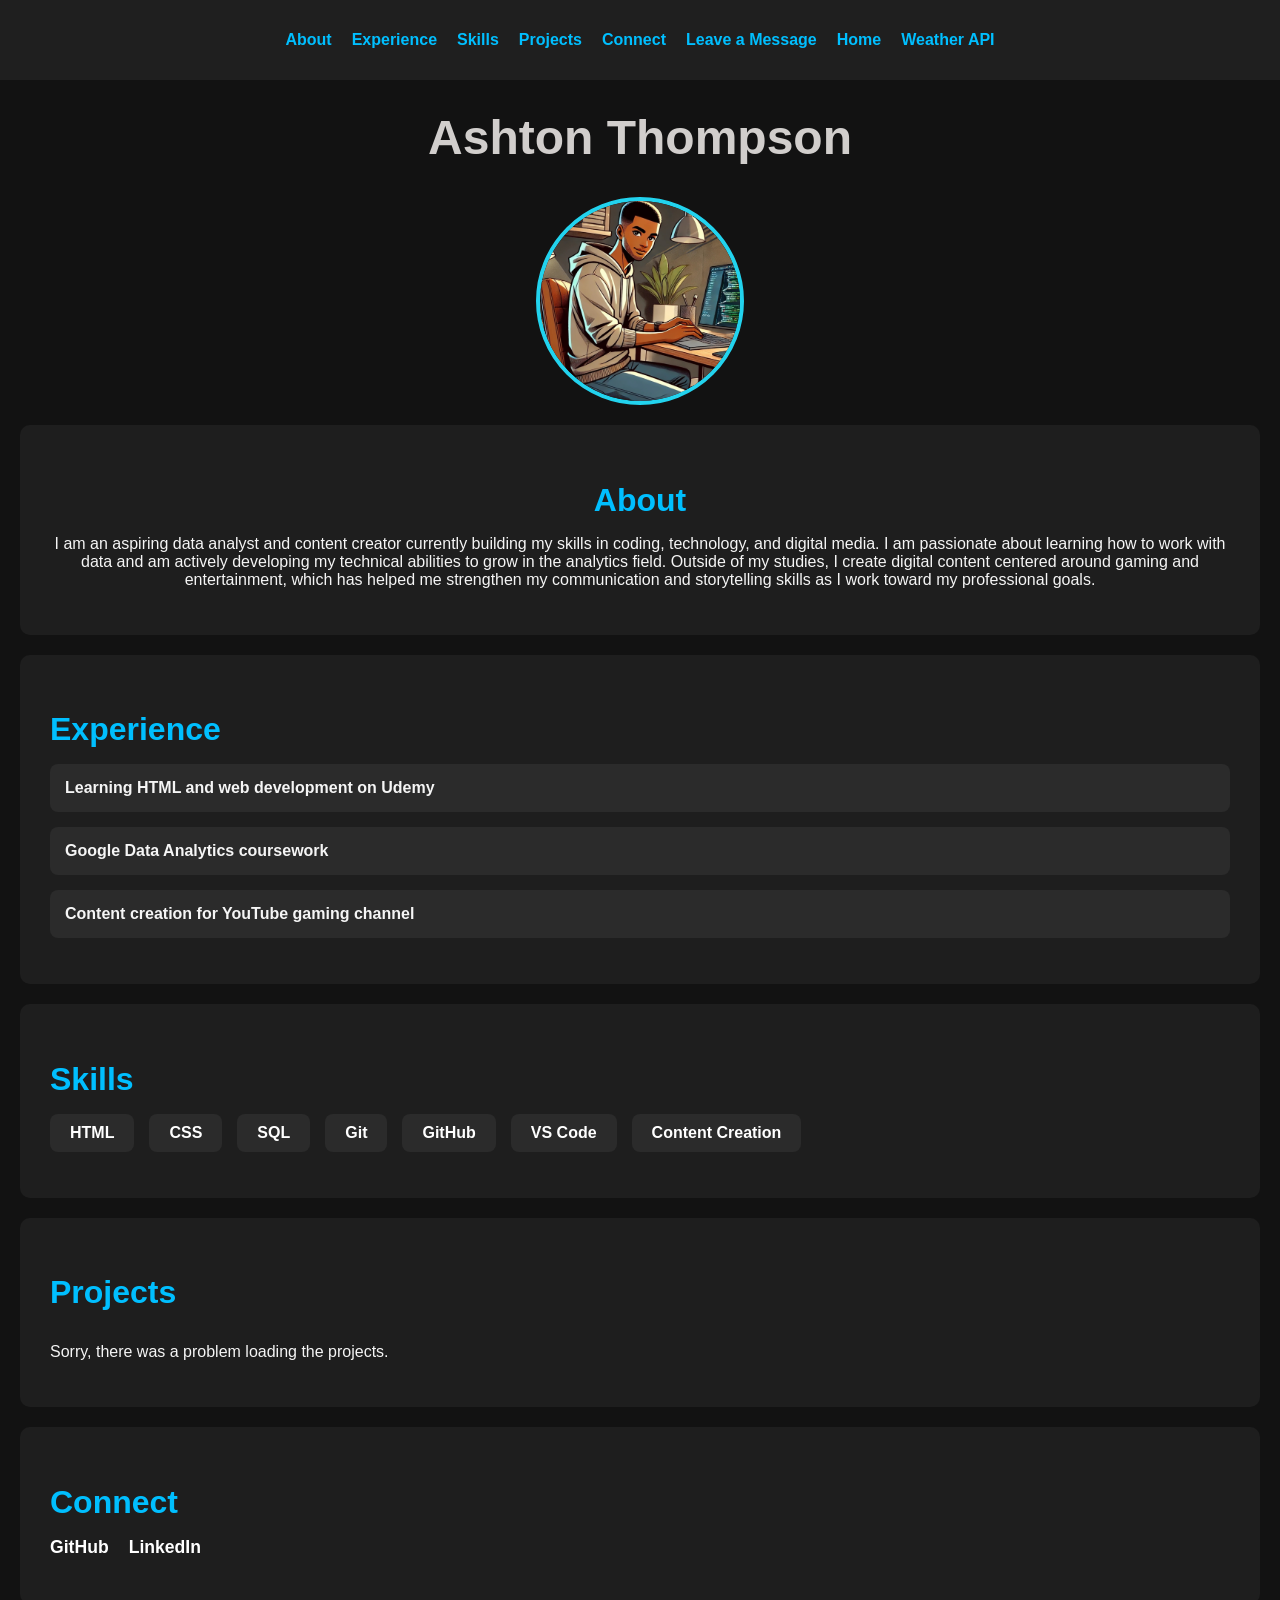
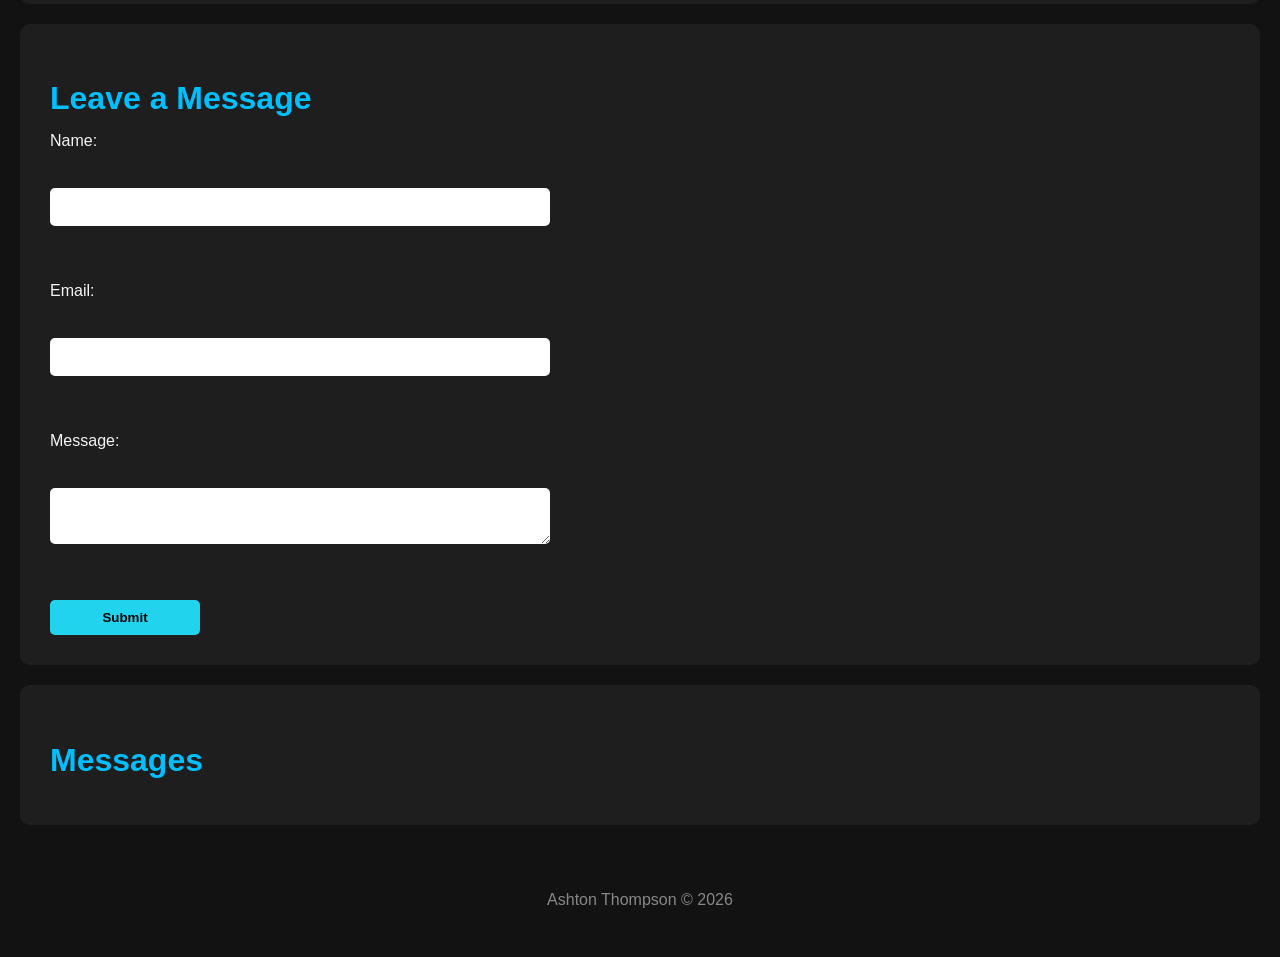
<file: index.html>
<!doctype html>
<html>
  <head>
    <title>Ashton Thompson Portfolio</title>
    <meta charset="UTF-8" />
    <meta name="description" content="Portfolio page for Ashton Thompson" />
    <meta name="viewport" content="width=device-width, initial-scale=1.0" />
    <link rel="stylesheet" href="css/index.css" />
  </head>

  <body>
    <nav>
      <ul>
        <li><a href="#about">About</a></li>
        <li><a href="#experience">Experience</a></li>
        <li><a href="#skills">Skills</a></li>
        <li><a href="#projects">Projects</a></li>
        <li><a href="#connect">Connect</a></li>
        <li><a href="#leave-message">Leave a Message</a></li>
        <li><a href="index.html">Home</a></li>
        <li><a href="openapi.html">Weather API</a></li>
      </ul>
    </nav>

    <h1>Ashton Thompson</h1>
    <img
      src="images/profile.jpg"
      alt="Photo of me Ashton T"
      class="profile-pic"
    />
    <section id="about">
      <h2>About</h2>
      <p>
        I am an aspiring data analyst and content creator currently building my
        skills in coding, technology, and digital media. I am passionate about
        learning how to work with data and am actively developing my technical
        abilities to grow in the analytics field. Outside of my studies, I
        create digital content centered around gaming and entertainment, which
        has helped me strengthen my communication and storytelling skills as I
        work toward my professional goals.
      </p>
    </section>

    <section id="experience">
      <h2>Experience</h2>
      <ul>
        <li>Learning HTML and web development on Udemy</li>
        <li>Google Data Analytics coursework</li>
        <li>Content creation for YouTube gaming channel</li>
      </ul>
    </section>

    <section id="skills">
      <h2>Skills</h2>
      <ul>
        <li>HTML</li>
        <li>CSS</li>
        <li>JavaScript</li>
        <li>SQL</li>
        <li>Git</li>
        <li>GitHub</li>
        <li>VS Code</li>
        <li>Content Creation</li>
      </ul>
    </section>

    <section id="projects">
      <h2>Projects</h2>
      <ul>
        <li>Portfolio Website</li>
        <li>Weather API</li>
      </ul>
    </section>

    <section id="connect">
      <h2>Connect</h2>
      <ul>
        <li>
          <a href="https://www.github.com/ThatGuyAsh" target="_blank">GitHub</a>
        </li>
        <li>
          <a href="https://www.linkedin.com/in/ashton86/" target="_blank"
            >LinkedIn</a
          >
        </li>
      </ul>
    </section>

    <section id="leave-message">
      <h2>Leave a Message</h2>

      <form name="leave_message">
        <label for="usersName">Name:</label><br />
        <input
          type="text"
          id="usersName"
          name="usersName"
          required
        /><br /><br />

        <label for="usersEmail">Email:</label><br />
        <input
          type="email"
          id="usersEmail"
          name="usersEmail"
          required
        /><br /><br />

        <label for="usersMessage">Message:</label><br />
        <textarea id="usersMessage" name="usersMessage" required></textarea
        ><br /><br />

        <button type="submit">Submit</button>
      </form>
    </section>

    <section id="messages">
      <h2>Messages</h2>
      <ul></ul>
    </section>
    <footer></footer>
    <script src="js/index.js"></script>
  </body>
</html>
</file>
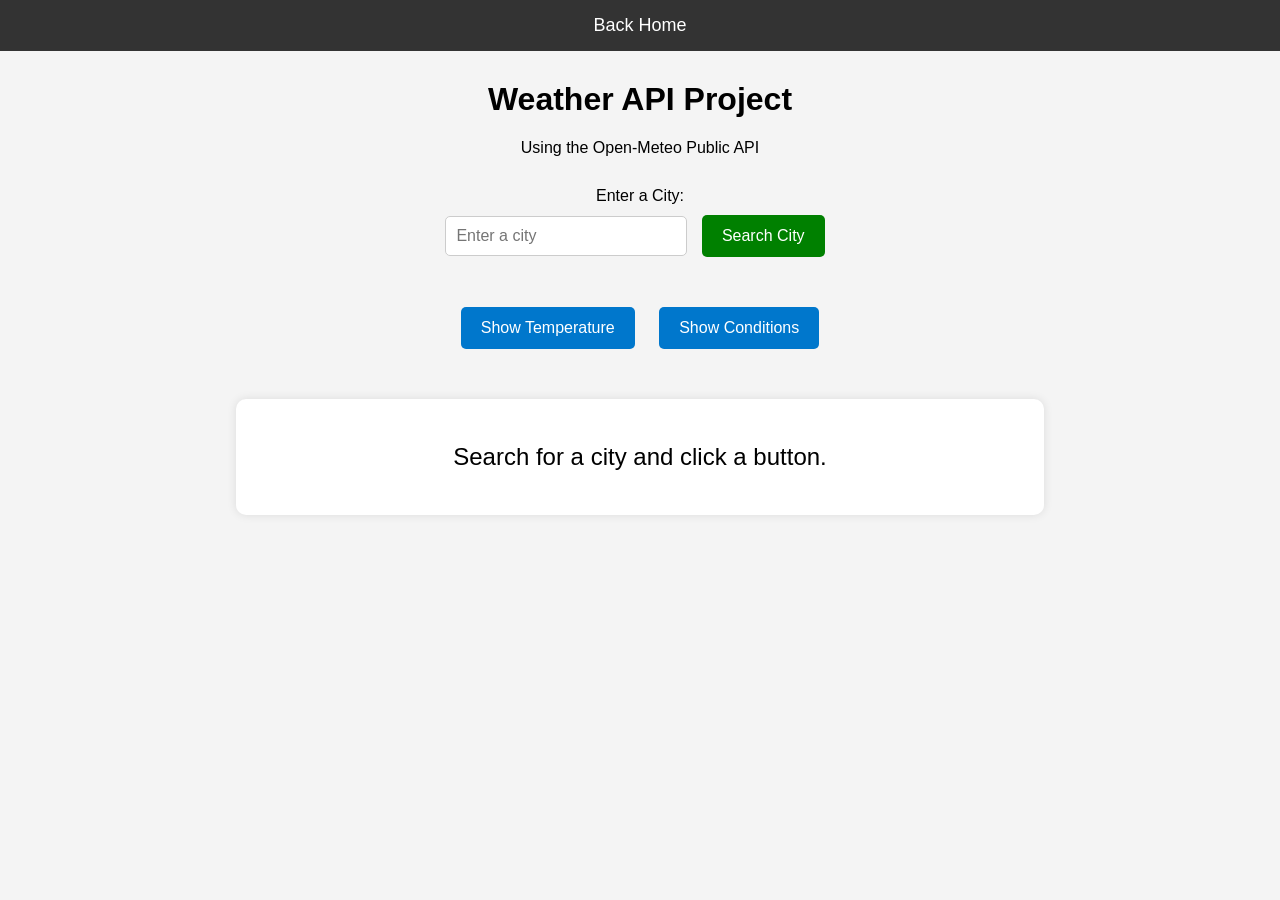
<file: openapi.html>
<!doctype html>
<html lang="en">
  <head>
    <meta charset="UTF-8" />
    <meta name="viewport" content="width=device-width, initial-scale=1.0" />
    <title>Weather API App</title>

    <link rel="stylesheet" href="css/openapi.css" />
  </head>
  <body>
    <nav>
      <ul>
        <li><a href="index.html">Back Home</a></li>
      </ul>
    </nav>

    <header>
      <h1>Weather API Project</h1>
      <p>Using the Open-Meteo Public API</p>
    </header>

    <main>
      <div class="search-container">
        <label for="cityInput">Enter a City:</label><br />
        <input type="text" id="cityInput" placeholder="Enter a city" />
        <button id="searchBtn">Search City</button>
      </div>

      <div class="button-container">
        <button id="tempBtn" disabled>Show Temperature</button>
        <button id="conditionBtn" disabled>Show Conditions</button>
      </div>

      <div id="weatherData">
        <p>Search for a city and click a button.</p>
      </div>
    </main>

    <script src="js/openapi.js"></script>
  </body>
</html>
</file>
<file: css/index.css>
body {
  background-color: #121212;
  color: #f5f5f5;
  font-family: Arial, sans-serif;
  margin: 0;
  padding: 0;
}

.profile-pic {
  width: 200px;
  height: 200px;
  border-radius: 50%;
  display: block;
  margin: 20px auto;
  border: 4px solid #22d3ee;
  object-fit: cover;
}

/* Navigation */

nav {
  background-color: #1f1f1f;
  padding: 15px;
  position: sticky;
  top: 0;
}

nav ul {
  display: flex;
  justify-content: center;
  gap: 20px;
  list-style-type: none;
  padding: 0;
}

nav a {
  color: #00bfff;
  text-decoration: none;
  font-weight: bold;
}

nav a:hover {
  color: white;
}

/* Name Header */

h1 {
  text-align: center;
  font-size: 3rem;
  color: #d1cecc;
  margin-top: 30px;
}

/* Section Styling */

section {
  padding: 30px;
  margin: 20px;
  background-color: #1e1e1e;
  border-radius: 10px;
}

/* Headings */

h2 {
  color: #00bfff;
  font-size: 2rem;
  margin-bottom: 15px;
}

/* About Section */

#about {
  text-align: center;
}

/* Experience Section */

#experience ul {
  display: flex;
  flex-direction: column;
  gap: 15px;
  padding: 0;
}

#experience li {
  list-style-type: none;
  background-color: #2b2b2b;
  padding: 15px;
  border-radius: 8px;
  font-weight: bold;
}

/* Connect Section */

#connect ul {
  display: flex;
  gap: 20px;
  padding: 0;
}

#connect li {
  list-style-type: none;
}

#connect a {
  color: white;
  text-decoration: none;
  font-size: 1.1rem;
  font-weight: bold;
}

#connect a:hover {
  color: #a855f7;
}

#skills ul {
  display: flex;
  flex-wrap: wrap;
  gap: 15px;
  padding: 0;
}

#skills li {
  list-style-type: none;
  background-color: #2b2b2b;
  padding: 10px 20px;
  border-radius: 8px;
  color: white;
  font-weight: bold;
}

#leave-message form {
  display: flex;
  flex-direction: column;
  gap: 10px;
  width: 100%;
  max-width: 500px;
}

#leave-message input,
#leave-message textarea {
  padding: 10px;
  border-radius: 5px;
  border: none;
  font-size: 1rem;
}

#leave-message button {
  width: 150px;
  padding: 10px;
  background-color: #22d3ee;
  color: black;
  border: none;
  border-radius: 5px;
  font-weight: bold;
  cursor: pointer;
}

#leave-message button:hover {
  background-color: #a855f7;
  color: white;
}

#messages ul {
  list-style-type: none;
  padding: 0;
}

#messages li {
  background-color: #2b2b2b;
  padding: 15px;
  margin-top: 10px;
  border-radius: 8px;
}

#messages a {
  color: #22d3ee;
  font-weight: bold;
  text-decoration: none;
}

#messages button {
  margin-left: 15px;
  padding: 5px 10px;
  cursor: pointer;
}

#projects ul {
  display: flex;
  flex-wrap: wrap;
  gap: 15px;
  padding: 0;
}

#projects li {
  list-style-type: none;
  background-color: #2b2b2b;
  padding: 12px 20px;
  border-radius: 8px;
  font-weight: bold;
  color: white;
}

#projects a {
  color: #ffffff;
  text-decoration: none;
}

#projects a:hover {
  color: #a855f7;
}

footer {
  padding: 30px;
  text-align: center;
  color: #888;
}
</file>
<file: css/openapi.css>
body {
  font-family: Arial, sans-serif;
  background-color: #f4f4f4;
  text-align: center;
  margin: 0;
  padding: 0;
}

nav {
  background-color: #333;
  padding: 15px;
}

nav ul {
  list-style: none;
  margin: 0;
  padding: 0;
}

nav a {
  color: white;
  text-decoration: none;
  font-size: 18px;
}

header {
  margin-top: 30px;
}

.search-container {
  margin-top: 30px;
}

input {
  padding: 10px;
  width: 220px;
  font-size: 16px;
  border-radius: 5px;
  border: 1px solid #ccc;
}

.button-container {
  margin-top: 30px;
}

button {
  padding: 12px 20px;
  margin: 10px;
  border: none;
  background-color: #0077cc;
  color: white;
  cursor: pointer;
  font-size: 16px;
  border-radius: 5px;
}

button:hover {
  background-color: #005fa3;
}

#searchBtn {
  background-color: green;
}

#searchBtn:hover {
  background-color: darkgreen;
}

#weatherData {
  margin-top: 40px;
  font-size: 24px;
  background: white;
  width: 60%;
  margin-left: auto;
  margin-right: auto;
  padding: 20px;
  border-radius: 10px;
  box-shadow: 0px 0px 10px rgba(0, 0, 0, 0.1);
}
</file>
